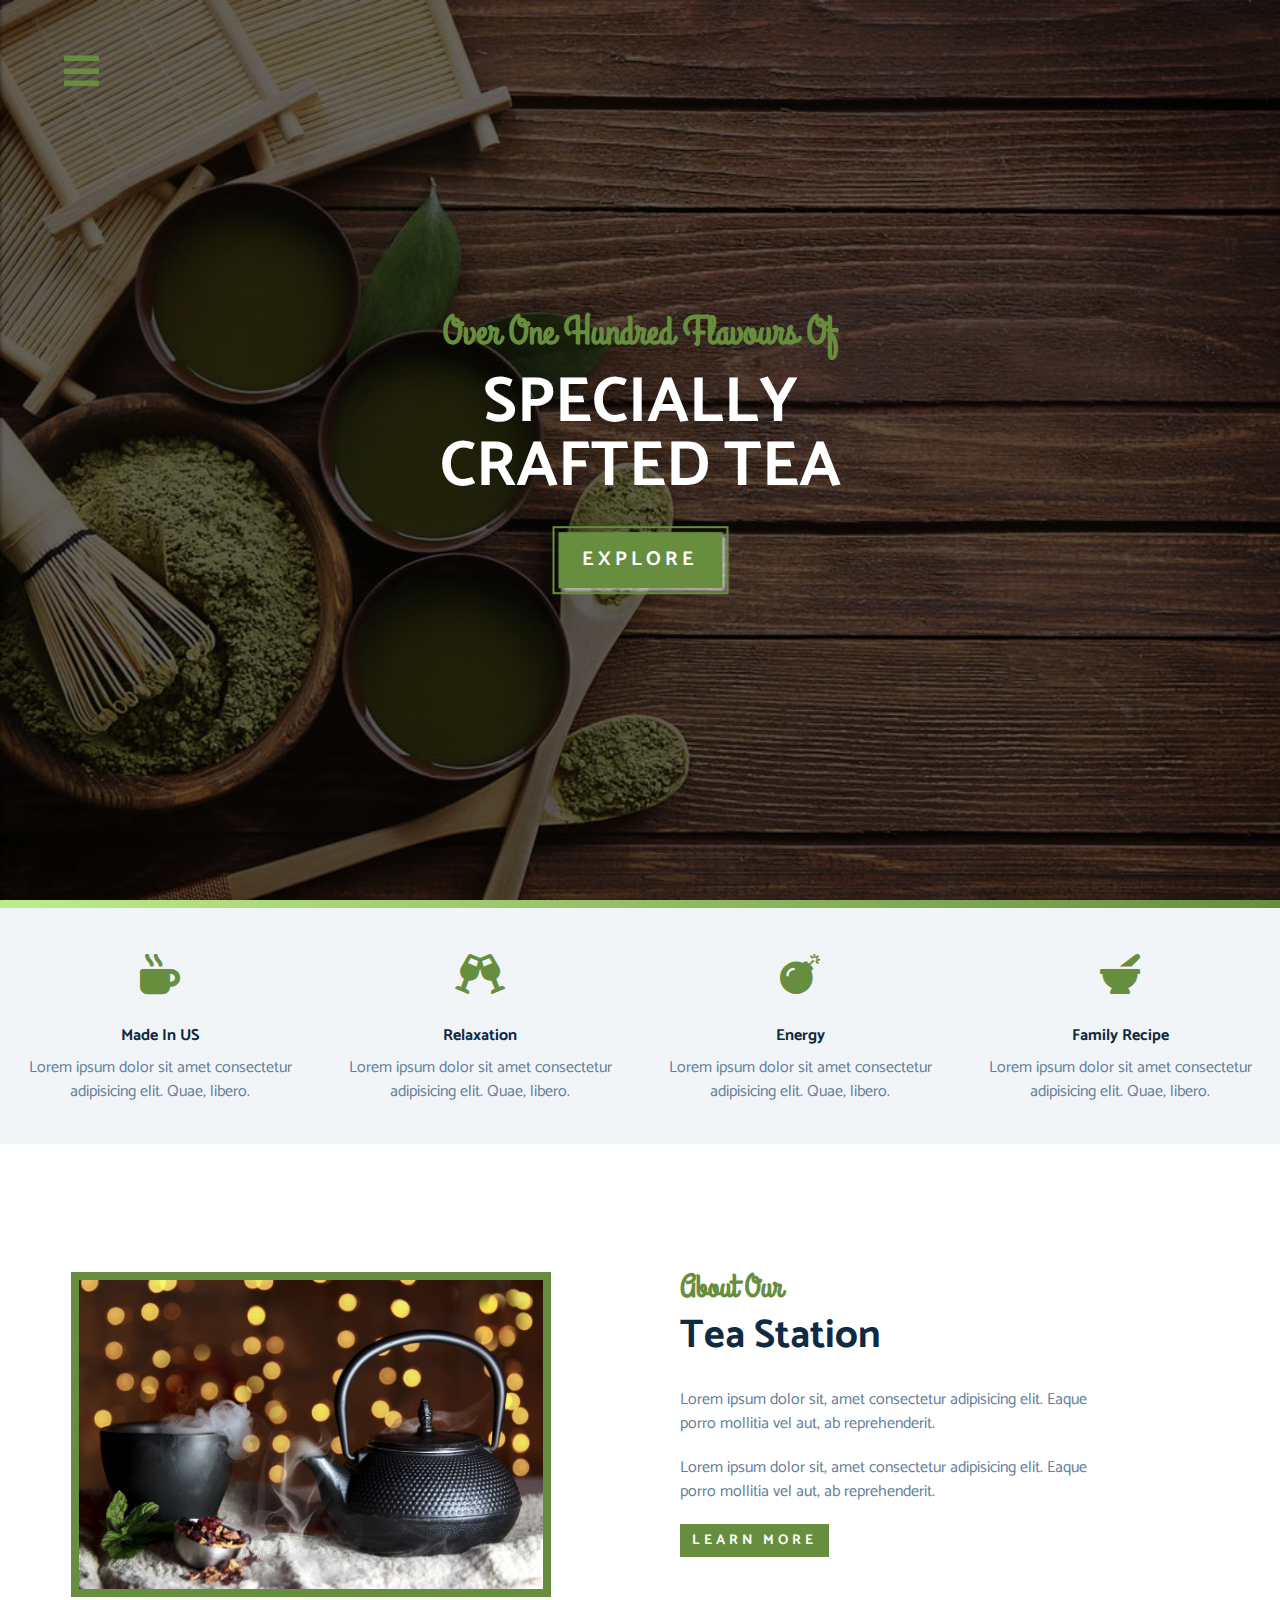
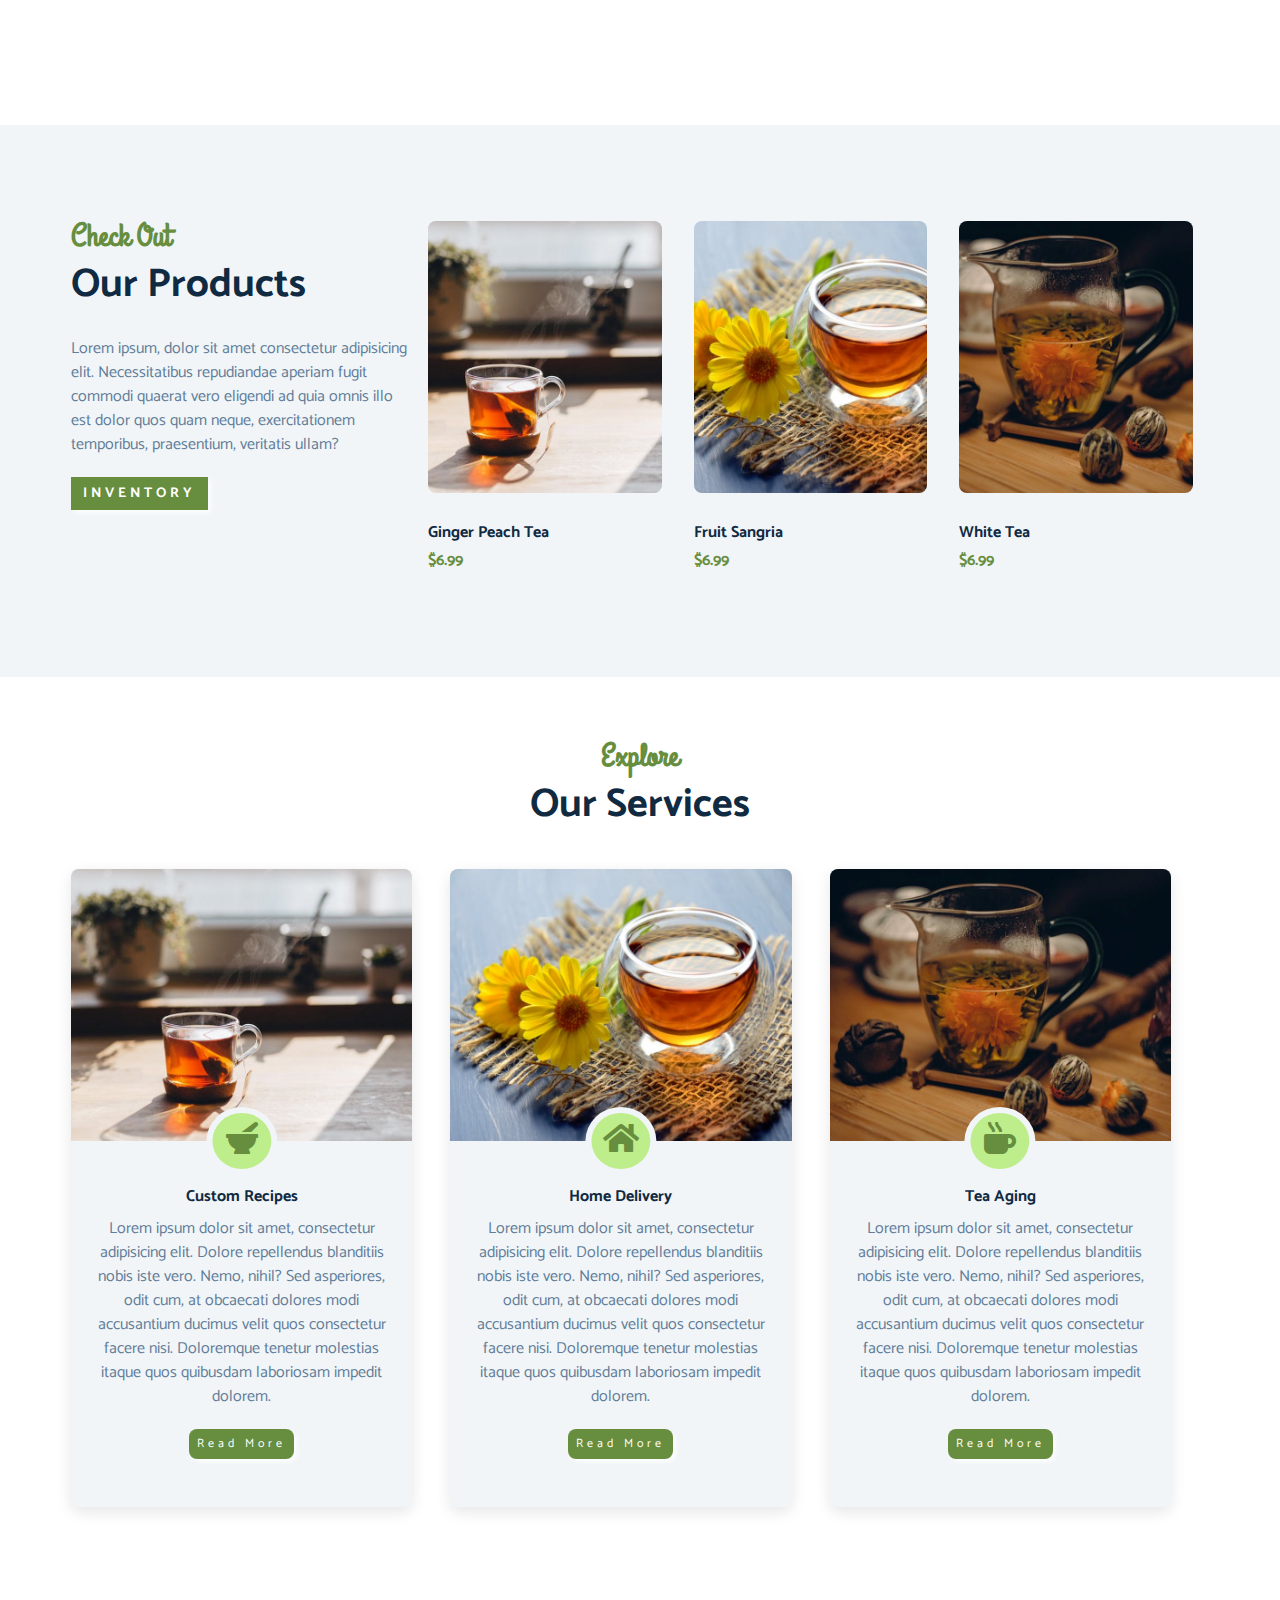
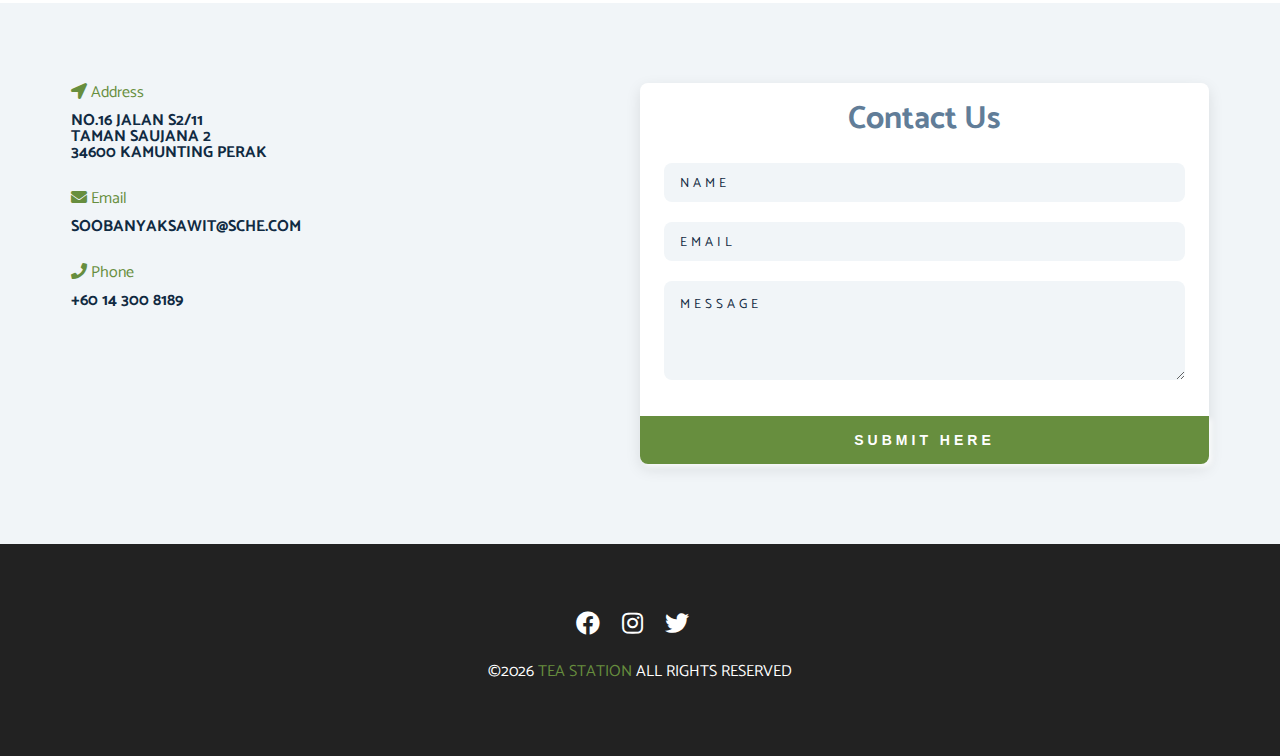
<file: index.html>
<!DOCTYPE html>
<html lang="en">
  <head>
    <meta charset="UTF-8" />
    <meta name="viewport" content="width=device-width, initial-scale=1.0" />
    <meta http-equiv="X-UA-Compatible" content="ie=edge" />
    <title>Tea Station || Home</title>
    <!-- font-awesome -->
    <link
      rel="stylesheet"
      href="./fontawesome-free-5.12.1-web/css/all.min.css"
    />
    <!-- custom css -->
    <link rel="stylesheet" href="./css/styles.css" />
  </head>

  <body>
    <!-- navbar -->
    <!-- nav button -->
    <span class="nav-btn" id="nav-btn">
      <i class="fas fa-bars"></i>
    </span>
    <nav class="navbar" id="navbar">
      <div class="navbar-header">
        <span class="nav-close" id="nav-close">
          <i class="fas fa-times"></i>
        </span>
      </div>
      <ul class="nav-tiems">
        <li><a href="index.html" class="nav-link">home</a></li>
        <li><a href="skills.html" class="nav-link">skills</a></li>
        <li><a href="about.html" class="nav-link">about</a></li>
        <li><a href="products.html" class="nav-link">products</a></li>
      </ul>
    </nav>

    <!-- header -->
    <header class="header">
      <div class="banner">
        <h2>over one hundred flavours of</h2>
        <h1>specially<br />crafted tea</h1>
        <a href="skills.html" class="btn banner-btn"> explore </a>
      </div>
    </header>
    <!-- end of header -->

    <!-- content divider -->
    <div class="content-divider"></div>
    <!-- end of content divider -->

    <!-- skill section -->
    <section class="skills clearfix">
      <!-- single skill -->
      <article class="skill">
        <span class="skill-icon">
          <i class="fas fa-mug-hot"></i>
        </span>
        <h4 class="skill-title">made in US</h4>
        <p class="skill-text">
          Lorem ipsum dolor sit amet consectetur adipisicing elit. Quae, libero.
        </p>
      </article>
      <!-- end of single skill -->

      <!-- single skill -->
      <article class="skill">
        <span class="skill-icon">
          <i class="fas fa-glass-cheers"></i>
        </span>
        <h4 class="skill-title">relaxation</h4>
        <p class="skill-text">
          Lorem ipsum dolor sit amet consectetur adipisicing elit. Quae, libero.
        </p>
      </article>
      <!-- end of single skill -->

      <!-- single skill -->
      <article class="skill">
        <span class="skill-icon">
          <i class="fas fa-bomb"></i>
        </span>
        <h4 class="skill-title">energy</h4>
        <p class="skill-text">
          Lorem ipsum dolor sit amet consectetur adipisicing elit. Quae, libero.
        </p>
      </article>
      <!-- end of single skill -->

      <!-- single skill -->
      <article class="skill">
        <span class="skill-icon">
          <i class="fas fa-mortar-pestle"></i>
        </span>
        <h4 class="skill-title">family recipe</h4>
        <p class="skill-text">
          Lorem ipsum dolor sit amet consectetur adipisicing elit. Quae, libero.
        </p>
      </article>
      <!-- end of single skill -->
    </section>
    <!-- end of skill section -->

    <!-- about -->
    <section>
      <div class="section-center clearfix">
        <!-- about-img -->
        <article class="about-img">
          <div class="about-picture-container">
            <img
              src="./images/about-bcg.jpeg"
              alt="tea kettle"
              class="about-picture"
            />
          </div>
        </article>
        <!-- about-info -->
        <article class="about-info">
          <!-- section title -->
          <div class="section-title">
            <h3>about our</h3>
            <h2>tea station</h2>
          </div>
          <!-- end of section title -->
          <p class="about-text">
            Lorem ipsum dolor sit, amet consectetur adipisicing elit. Eaque
            porro mollitia vel aut, ab reprehenderit.
          </p>
          <p class="about-text">
            Lorem ipsum dolor sit, amet consectetur adipisicing elit. Eaque
            porro mollitia vel aut, ab reprehenderit.
          </p>
          <a href="about.html" class="btn">learn more</a>
        </article>
      </div>
    </section>
    <!-- end of about -->
    <!-- products -->
    <section class="products">
      <div class="section-center clearfix">
        <!-- products info -->
        <article class="products-info">
          <!-- section title -->
          <div class="section-title">
            <h3>check out</h3>
            <h2>our products</h2>
          </div>
          <!-- end of section title -->

          <p class="products-text">
            Lorem ipsum, dolor sit amet consectetur adipisicing elit.
            Necessitatibus repudiandae aperiam fugit commodi quaerat vero
            eligendi ad quia omnis illo est dolor quos quam neque,
            exercitationem temporibus, praesentium, veritatis ullam?
          </p>
          <a href="products.html" class="btn">inventory</a>
        </article>
        <!-- products inventory -->
        <article class="products-inventory clear-fix">
          <!-- single product -->
          <div class="product">
            <img
              src="./images/product-1.jpeg"
              alt="single product"
              class="product-img"
            />
            <h4 class="product-title">ginger peach tea</h4>
            <h4 class="product-price">$6.99</h4>
          </div>
          <!-- end of single product -->
          <!-- single product -->
          <div class="product">
            <img
              src="./images/product-2.jpeg"
              alt="single product"
              class="product-img"
            />
            <h4 class="product-title">fruit sangria</h4>
            <h4 class="product-price">$6.99</h4>
          </div>
          <!-- end of single product -->
          <!-- single product -->
          <div class="product">
            <img
              src="./images/product-3.jpeg"
              alt="single product"
              class="product-img"
            />
            <h4 class="product-title">white tea</h4>
            <h4 class="product-price">$6.99</h4>
          </div>
          <!-- end of single product -->
        </article>
      </div>
    </section>
    <!-- end of product -->

    <!-- services -->
    <section class="services">
      <!-- section title -->
      <div class="section-title services-title">
        <h3>explore</h3>
        <h2>our services</h2>
      </div>
      <!-- end of section title -->
      <div class="section-center clearfix">
        <!-- single card -->
        <article class="service-card">
          <!-- img container -->
          <div class="service-img-container">
            <!-- image -->
            <img
              src="./images/product-1.jpeg"
              class="service-img"
              alt="single service"
            />
            <!-- service icon -->
            <span class="service-icon">
              <i class="fas fa-mortar-pestle fa-fw"></i>
            </span>
          </div>
          <!-- service info -->
          <div class="service-info">
            <h4>custom recipes</h4>
            <p>
              Lorem ipsum dolor sit amet, consectetur adipisicing elit. Dolore
              repellendus blanditiis nobis iste vero. Nemo, nihil? Sed
              asperiores, odit cum, at obcaecati dolores modi accusantium
              ducimus velit quos consectetur facere nisi. Doloremque tenetur
              molestias itaque quos quibusdam laboriosam impedit dolorem.
            </p>
            <a href="product.html" class="btn service-btn">read more</a>
          </div>
        </article>
        <!-- end of single card -->
        <!-- single card -->
        <article class="service-card">
          <!-- img container -->
          <div class="service-img-container">
            <!-- image -->
            <img
              src="./images/product-2.jpeg"
              class="service-img"
              alt="single service"
            />
            <!-- service icon -->
            <span class="service-icon">
              <i class="fas fa-home fa-fw"></i>
            </span>
          </div>
          <!-- service info -->
          <div class="service-info">
            <h4>home delivery</h4>
            <p>
              Lorem ipsum dolor sit amet, consectetur adipisicing elit. Dolore
              repellendus blanditiis nobis iste vero. Nemo, nihil? Sed
              asperiores, odit cum, at obcaecati dolores modi accusantium
              ducimus velit quos consectetur facere nisi. Doloremque tenetur
              molestias itaque quos quibusdam laboriosam impedit dolorem.
            </p>
            <a href="product.html" class="btn service-btn">read more</a>
          </div>
        </article>
        <!-- end of single card -->
        <!-- single card -->
        <article class="service-card">
          <!-- img container -->
          <div class="service-img-container">
            <!-- image -->
            <img
              src="./images/product-3.jpeg"
              class="service-img"
              alt="single service"
            />
            <!-- service icon -->
            <span class="service-icon">
              <i class="fas fa-mug-hot fa-fw"></i>
            </span>
          </div>
          <!-- service info -->
          <div class="service-info">
            <h4>tea aging</h4>
            <p>
              Lorem ipsum dolor sit amet, consectetur adipisicing elit. Dolore
              repellendus blanditiis nobis iste vero. Nemo, nihil? Sed
              asperiores, odit cum, at obcaecati dolores modi accusantium
              ducimus velit quos consectetur facere nisi. Doloremque tenetur
              molestias itaque quos quibusdam laboriosam impedit dolorem.
            </p>
            <a href="product.html" class="btn service-btn">read more</a>
          </div>
        </article>
        <!-- end of single card -->
      </div>
    </section>
    <!-- end of services -->
    <!-- contact -->
    <section class="contact">
      <div class="section-center clearfix">
        <!-- contact info -->
        <article class="contact-info">
          <!-- contact item -->
          <div class="contact-item">
            <h4 class="contact-title">
              <span class="contact-icon">
                <i class="fas fa-location-arrow"></i>
              </span>
              address
            </h4>
            <h4 class="contact-text">
              No.16 Jalan S2/11 <br />Taman Saujana 2 <br />34600 Kamunting
              Perak
            </h4>
          </div>
          <!-- end of contact item -->
          <!-- contact item -->
          <div class="contact-item">
            <h4 class="contact-title">
              <span class="contact-icon">
                <i class="fas fa-envelope"></i>
              </span>
              email
            </h4>
            <h4 class="contact-text">SOOBANYAKSAWIT@SCHE.COM</h4>
          </div>
          <!-- end of contact item -->
          <!-- contact item -->
          <div class="contact-item">
            <h4 class="contact-title">
              <span class="contact-icon">
                <i class="fas fa-phone"></i>
              </span>
              phone
            </h4>
            <h4 class="contact-text">+60 14 300 8189</h4>
          </div>
          <!-- end of contact item -->
        </article>
        <!-- contact form -->
        <article class="contact-form">
          <h3>contact us</h3>
          <form action="https://formspree.io/f/xknkvyzr" method="POST">
            <div class="form-group">
              <!-- inputs -->
              <input
                type="text"
                placeholder="name"
                class="form-control"
                name="name"
              />
              <input
                type="email"
                placeholder="email"
                class="form-control"
                name="email"
              />
              <textarea
                name="message"
                placeholder="message"
                class="form-control"
                rows="5"
              ></textarea>
            </div>
            <!-- button -->
            <button type="submit" class="btn submit-btn">submit here</button>
          </form>
        </article>
      </div>
    </section>
    <!-- end of contact -->
    <!-- footer -->
    <footer class="footer">
      <div class="section-center">
        <div class="social-icons">
          <!-- social icon -->
          <a href="#" class="social-icon">
            <i class="fab fa-facebook"></i>
          </a>
          <!-- end of social icon -->
          <!-- social icon -->
          <a href="#" class="social-icon">
            <i class="fab fa-instagram"></i>
          </a>
          <!-- end of social icon -->
          <!-- social icon -->
          <a href="#" class="social-icon">
            <i class="fab fa-twitter"></i>
          </a>
          <!-- end of social icon -->
        </div>
        <h4 class="footer-text">
          &copy;<span id="date"></span>
          <span class="company">tea station</span> all rights reserved
        </h4>
      </div>
    </footer>
    <!-- end of footer -->

    <script src="app.js"></script>
  </body>
</html>
</file>
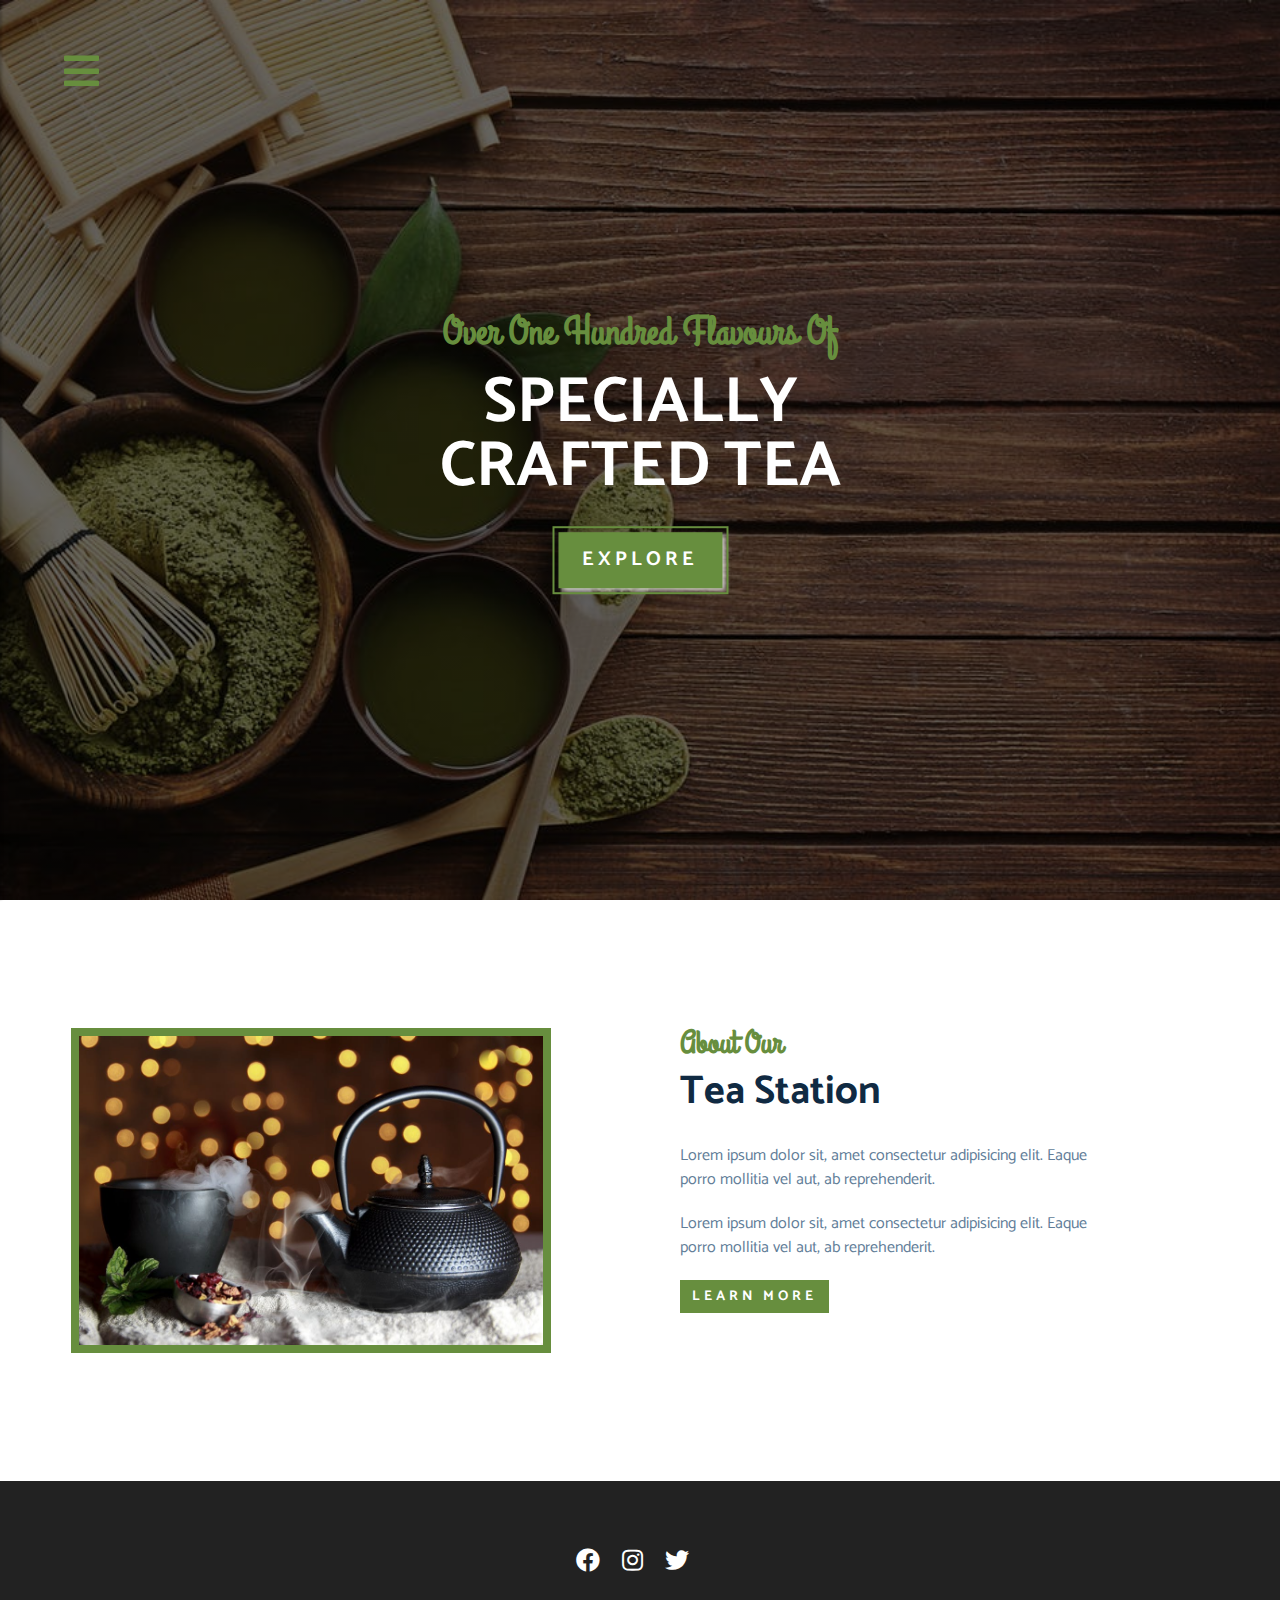
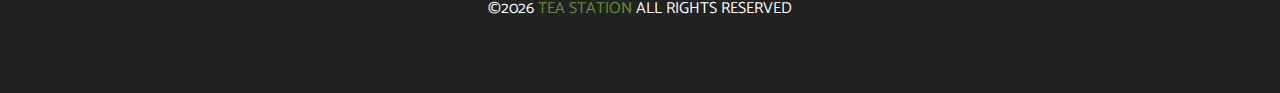
<file: about.html>
<!DOCTYPE html>
<html lang="en">
  <head>
    <meta charset="UTF-8" />
    <meta name="viewport" content="width=device-width, initial-scale=1.0" />
    <meta http-equiv="X-UA-Compatible" content="ie=edge" />
    <title>Tea Station || About</title>
    <!-- font-awesome -->
    <link
      rel="stylesheet"
      href="./fontawesome-free-5.12.1-web/css/all.min.css"
    />
    <!-- custom css -->
    <link rel="stylesheet" href="./css/styles.css" />
  </head>

  <body>
    <!-- navbar -->
    <!-- nav button -->
    <span class="nav-btn" id="nav-btn">
      <i class="fas fa-bars"></i>
    </span>
    <nav class="navbar" id="navbar">
      <div class="navbar-header">
        <span class="nav-close" id="nav-close">
          <i class="fas fa-times"></i>
        </span>
      </div>
      <ul class="nav-tiems">
        <li><a href="index.html" class="nav-link">home</a></li>
        <li><a href="skills.html" class="nav-link">skills</a></li>
        <li><a href="about.html" class="nav-link">about</a></li>
        <li><a href="products.html" class="nav-link">products</a></li>
      </ul>
    </nav>

    <!-- header -->
    <header class="header">
      <div class="banner">
        <h2>over one hundred flavours of</h2>
        <h1>specially<br />crafted tea</h1>
        <a href="skills.html" class="btn banner-btn"> explore </a>
      </div>
    </header>
    <!-- end of header -->
    <!-- about -->
    <section>
      <div class="section-center clearfix">
        <!-- about-img -->
        <article class="about-img">
          <div class="about-picture-container">
            <img
              src="./images/about-bcg.jpeg"
              alt="tea kettle"
              class="about-picture"
            />
          </div>
        </article>
        <!-- about-info -->
        <article class="about-info">
          <!-- section title -->
          <div class="section-title">
            <h3>about our</h3>
            <h2>tea station</h2>
          </div>
          <!-- end of section title -->
          <p class="about-text">
            Lorem ipsum dolor sit, amet consectetur adipisicing elit. Eaque
            porro mollitia vel aut, ab reprehenderit.
          </p>
          <p class="about-text">
            Lorem ipsum dolor sit, amet consectetur adipisicing elit. Eaque
            porro mollitia vel aut, ab reprehenderit.
          </p>
          <a href="about.html" class="btn">learn more</a>
        </article>
      </div>
    </section>
    <!-- end of about -->
    <!-- footer -->
    <footer class="footer">
      <div class="section-center">
        <div class="social-icons">
          <!-- social icon -->
          <a href="#" class="social-icon">
            <i class="fab fa-facebook"></i>
          </a>
          <!-- end of social icon -->
          <!-- social icon -->
          <a href="#" class="social-icon">
            <i class="fab fa-instagram"></i>
          </a>
          <!-- end of social icon -->
          <!-- social icon -->
          <a href="#" class="social-icon">
            <i class="fab fa-twitter"></i>
          </a>
          <!-- end of social icon -->
        </div>
        <h4 class="footer-text">
          &copy;<span id="date"></span>
          <span class="company">tea station</span> all rights reserved
        </h4>
      </div>
    </footer>
    <!-- end of footer -->

    <script src="app.js"></script>
  </body>
</html>
</file>
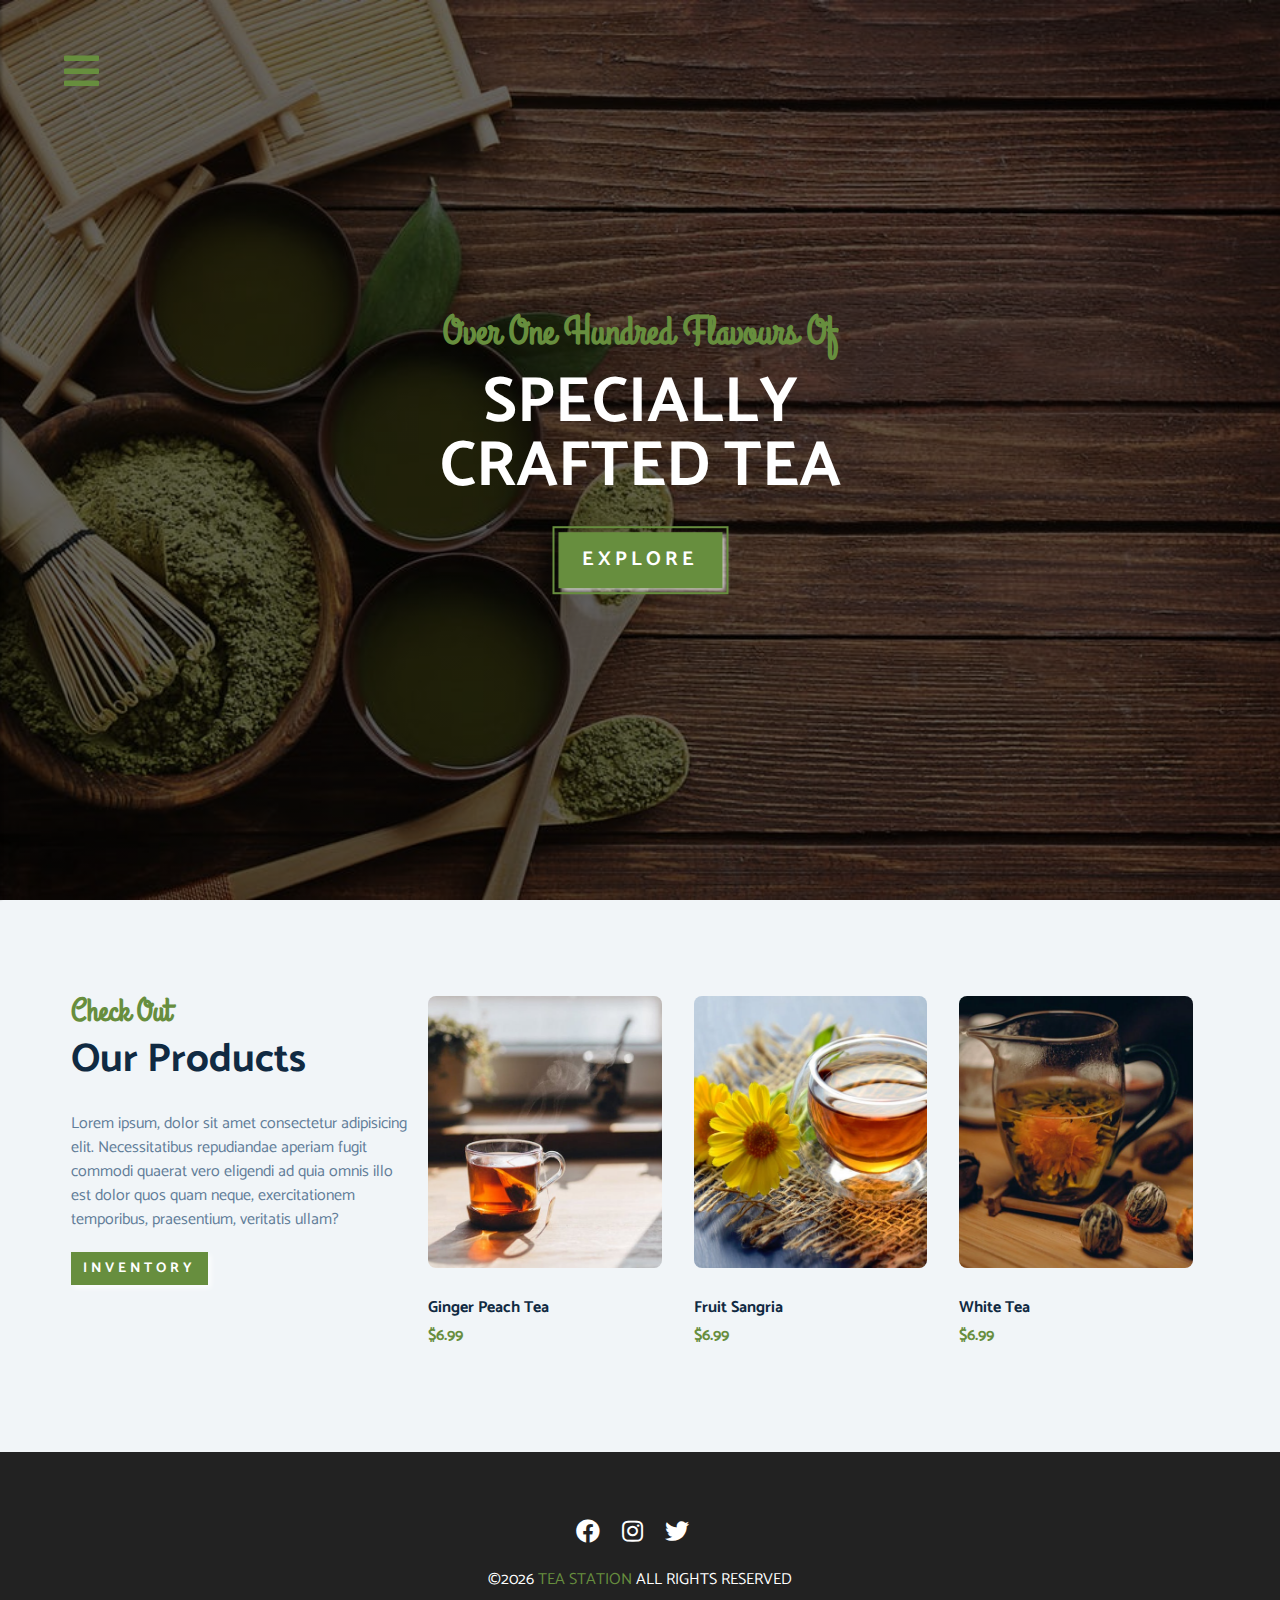
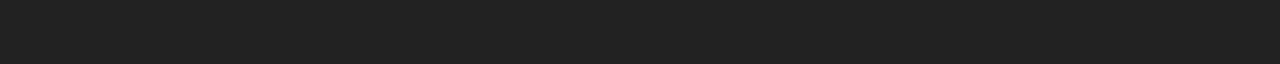
<file: products.html>
<!DOCTYPE html>
<html lang="en">
  <head>
    <meta charset="UTF-8" />
    <meta name="viewport" content="width=device-width, initial-scale=1.0" />
    <meta http-equiv="X-UA-Compatible" content="ie=edge" />
    <title>Tea Station || Products</title>
    <!-- font-awesome -->
    <link
      rel="stylesheet"
      href="./fontawesome-free-5.12.1-web/css/all.min.css"
    />
    <!-- custom css -->
    <link rel="stylesheet" href="./css/styles.css" />
  </head>

  <body>
    <!-- navbar -->
    <!-- nav button -->
    <span class="nav-btn" id="nav-btn">
      <i class="fas fa-bars"></i>
    </span>
    <nav class="navbar" id="navbar">
      <div class="navbar-header">
        <span class="nav-close" id="nav-close">
          <i class="fas fa-times"></i>
        </span>
      </div>
      <ul class="nav-tiems">
        <li><a href="index.html" class="nav-link">home</a></li>
        <li><a href="skills.html" class="nav-link">skills</a></li>
        <li><a href="about.html" class="nav-link">about</a></li>
        <li><a href="products.html" class="nav-link">products</a></li>
      </ul>
    </nav>

    <!-- header -->
    <header class="header">
      <div class="banner">
        <h2>over one hundred flavours of</h2>
        <h1>specially<br />crafted tea</h1>
        <a href="skills.html" class="btn banner-btn"> explore </a>
      </div>
    </header>
    <!-- end of header -->
    <!-- products -->
    <section class="products">
      <div class="section-center clearfix">
        <!-- products info -->
        <article class="products-info">
          <!-- section title -->
          <div class="section-title">
            <h3>check out</h3>
            <h2>our products</h2>
          </div>
          <!-- end of section title -->

          <p class="products-text">
            Lorem ipsum, dolor sit amet consectetur adipisicing elit.
            Necessitatibus repudiandae aperiam fugit commodi quaerat vero
            eligendi ad quia omnis illo est dolor quos quam neque,
            exercitationem temporibus, praesentium, veritatis ullam?
          </p>
          <a href="products.html" class="btn">inventory</a>
        </article>
        <!-- products inventory -->
        <article class="products-inventory clear-fix">
          <!-- single product -->
          <div class="product">
            <img
              src="./images/product-1.jpeg"
              alt="single product"
              class="product-img"
            />
            <h4 class="product-title">ginger peach tea</h4>
            <h4 class="product-price">$6.99</h4>
          </div>
          <!-- end of single product -->
          <!-- single product -->
          <div class="product">
            <img
              src="./images/product-2.jpeg"
              alt="single product"
              class="product-img"
            />
            <h4 class="product-title">fruit sangria</h4>
            <h4 class="product-price">$6.99</h4>
          </div>
          <!-- end of single product -->
          <!-- single product -->
          <div class="product">
            <img
              src="./images/product-3.jpeg"
              alt="single product"
              class="product-img"
            />
            <h4 class="product-title">white tea</h4>
            <h4 class="product-price">$6.99</h4>
          </div>
          <!-- end of single product -->
        </article>
      </div>
    </section>
    <!-- end of product -->

    <!-- footer -->
    <footer class="footer">
      <div class="section-center">
        <div class="social-icons">
          <!-- social icon -->
          <a href="#" class="social-icon">
            <i class="fab fa-facebook"></i>
          </a>
          <!-- end of social icon -->
          <!-- social icon -->
          <a href="#" class="social-icon">
            <i class="fab fa-instagram"></i>
          </a>
          <!-- end of social icon -->
          <!-- social icon -->
          <a href="#" class="social-icon">
            <i class="fab fa-twitter"></i>
          </a>
          <!-- end of social icon -->
        </div>
        <h4 class="footer-text">
          &copy;<span id="date"></span>
          <span class="company">tea station</span> all rights reserved
        </h4>
      </div>
    </footer>
    <!-- end of footer -->

    <script src="app.js"></script>
  </body>
</html>
</file>
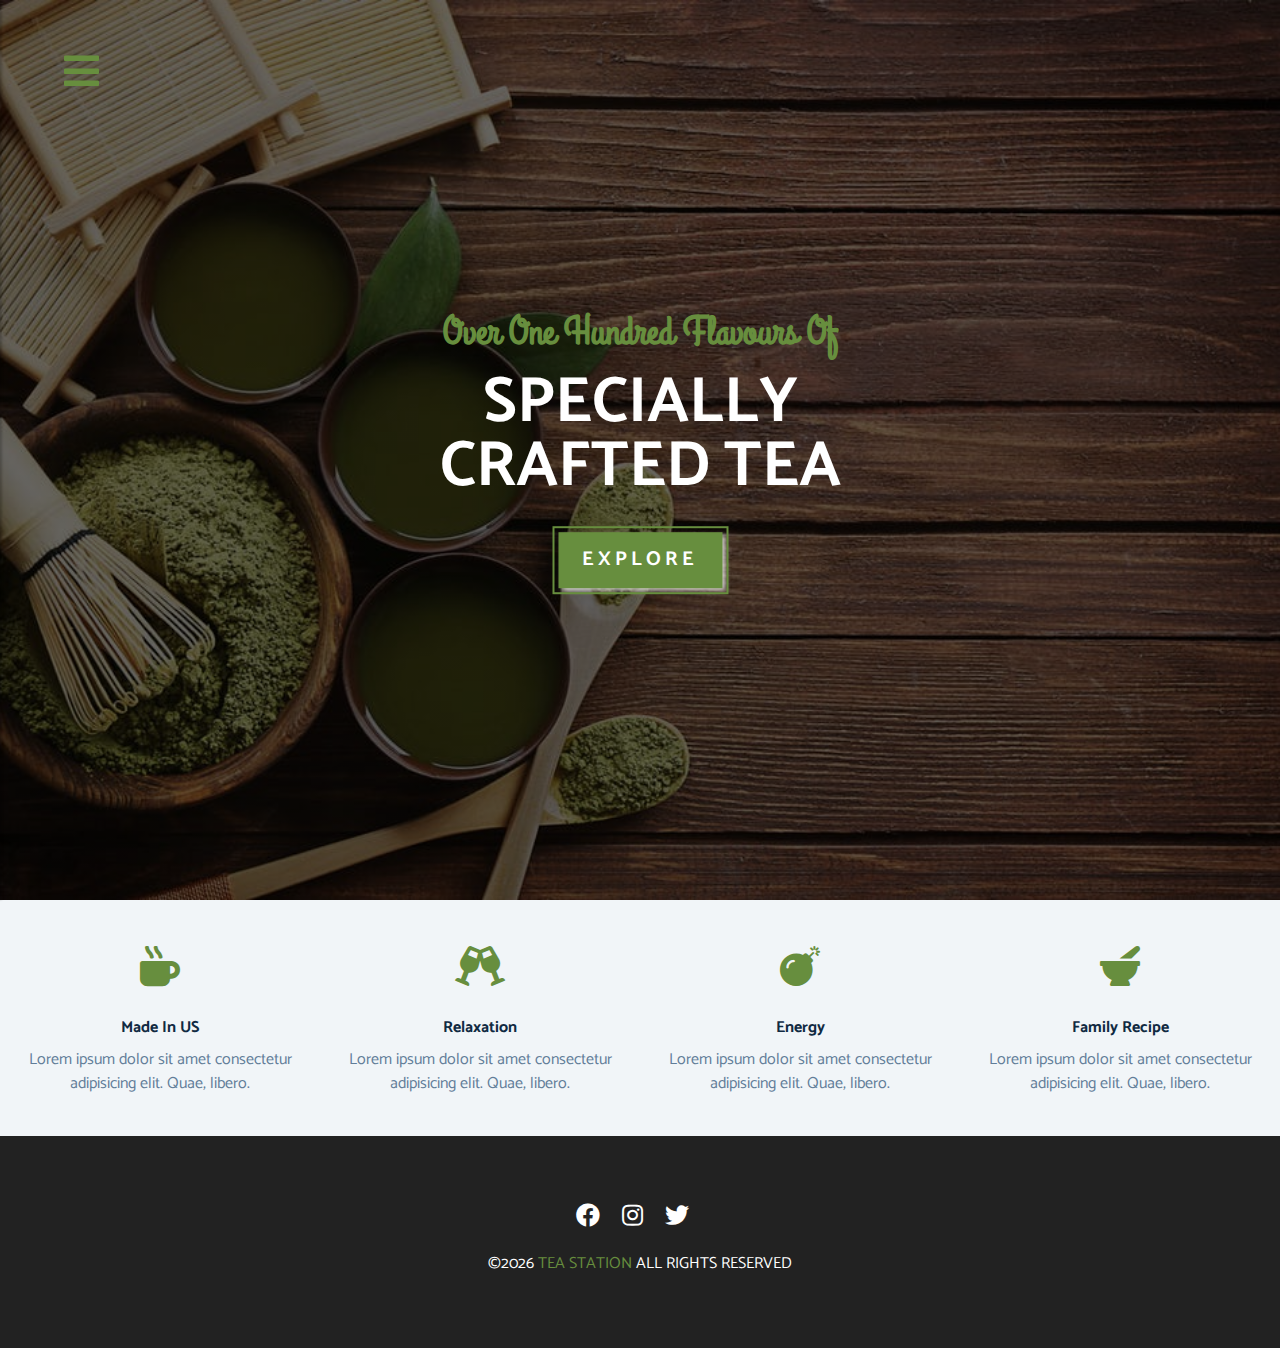
<file: skills.html>
<!DOCTYPE html>
<html lang="en">
  <head>
    <meta charset="UTF-8" />
    <meta name="viewport" content="width=device-width, initial-scale=1.0" />
    <meta http-equiv="X-UA-Compatible" content="ie=edge" />
    <title>Tea Station || Skills</title>
    <!-- font-awesome -->
    <link
      rel="stylesheet"
      href="./fontawesome-free-5.12.1-web/css/all.min.css"
    />
    <!-- custom css -->
    <link rel="stylesheet" href="./css/styles.css" />
  </head>

  <body>
    <!-- navbar -->
    <!-- nav button -->
    <span class="nav-btn" id="nav-btn">
      <i class="fas fa-bars"></i>
    </span>
    <nav class="navbar" id="navbar">
      <div class="navbar-header">
        <span class="nav-close" id="nav-close">
          <i class="fas fa-times"></i>
        </span>
      </div>
      <ul class="nav-tiems">
        <li><a href="index.html" class="nav-link">home</a></li>
        <li><a href="skills.html" class="nav-link">skills</a></li>
        <li><a href="about.html" class="nav-link">about</a></li>
        <li><a href="products.html" class="nav-link">products</a></li>
      </ul>
    </nav>

    <!-- header -->
    <header class="header">
      <div class="banner">
        <h2>over one hundred flavours of</h2>
        <h1>specially<br />crafted tea</h1>
        <a href="skills.html" class="btn banner-btn"> explore </a>
      </div>
    </header>
    <!-- end of header -->
    <!-- skill section -->
    <section class="skills clearfix">
      <!-- single skill -->
      <article class="skill">
        <span class="skill-icon">
          <i class="fas fa-mug-hot"></i>
        </span>
        <h4 class="skill-title">made in US</h4>
        <p class="skill-text">
          Lorem ipsum dolor sit amet consectetur adipisicing elit. Quae, libero.
        </p>
      </article>
      <!-- end of single skill -->

      <!-- single skill -->
      <article class="skill">
        <span class="skill-icon">
          <i class="fas fa-glass-cheers"></i>
        </span>
        <h4 class="skill-title">relaxation</h4>
        <p class="skill-text">
          Lorem ipsum dolor sit amet consectetur adipisicing elit. Quae, libero.
        </p>
      </article>
      <!-- end of single skill -->

      <!-- single skill -->
      <article class="skill">
        <span class="skill-icon">
          <i class="fas fa-bomb"></i>
        </span>
        <h4 class="skill-title">energy</h4>
        <p class="skill-text">
          Lorem ipsum dolor sit amet consectetur adipisicing elit. Quae, libero.
        </p>
      </article>
      <!-- end of single skill -->

      <!-- single skill -->
      <article class="skill">
        <span class="skill-icon">
          <i class="fas fa-mortar-pestle"></i>
        </span>
        <h4 class="skill-title">family recipe</h4>
        <p class="skill-text">
          Lorem ipsum dolor sit amet consectetur adipisicing elit. Quae, libero.
        </p>
      </article>
      <!-- end of single skill -->
    </section>
    <!-- end of skill section -->

    <!-- footer -->
    <footer class="footer">
      <div class="section-center">
        <div class="social-icons">
          <!-- social icon -->
          <a href="#" class="social-icon">
            <i class="fab fa-facebook"></i>
          </a>
          <!-- end of social icon -->
          <!-- social icon -->
          <a href="#" class="social-icon">
            <i class="fab fa-instagram"></i>
          </a>
          <!-- end of social icon -->
          <!-- social icon -->
          <a href="#" class="social-icon">
            <i class="fab fa-twitter"></i>
          </a>
          <!-- end of social icon -->
        </div>
        <h4 class="footer-text">
          &copy;<span id="date"></span>
          <span class="company">tea station</span> all rights reserved
        </h4>
      </div>
    </footer>
    <!-- end of footer -->

    <script src="app.js"></script>
  </body>
</html>
</file>
<file: css/styles.css>
/*
=============
Fonts
=============
*/

@import url("https://fonts.googleapis.com/css?family=Catamaran:400,700|Grand+Hotel");
/*
=============
Variables
=============
*/

:root {
  --clr-primary: #678e3e;
  --clr-primary-light: #beed8c;
  --clr-grey-1: #102a42;
  --clr-grey-5: #617d98;
  --clr-grey-10: #f1f5f8;
  --clr-white: #fff;
  --ff-primary: "Catamaran", san-serif;
  --ff-secondary: "Grand Hotel", cursive;
  --transition: all 0.3s linear;
  --spacing: 0.25rem;
  --radius: 0.5rem;
}
* {
  margin: 0;
  padding: 0;
  box-sizing: border-box;
}
body {
  font-family: var(--ff-primary);
  background: var(--clr-white);
  color: var(--clr-grey-1);
  line-height: 1.5;
  font-size: 0.875rem;
}
a {
  text-decoration: none;
}
img {
  width: 100%;
  display: block;
}
h1,
h2,
h3,
h4 {
  letter-spacing: vr(--spacing);
  text-transform: capitalize;
  line-height: 1.25;
  margin-bottom: 0.75rem;
}
h1 {
  font-size: 3rem;
}
h2 {
  font-size: 2rem;
}

h3 {
  font-size: 1.5rem;
}

h4 {
  font-size: 0.875rem;
}
p {
  margin-bottom: 1.25rem;
}
@media screen and (min-width: 800px) {
  h1 {
    font-size: 4rem;
  }
  h2 {
    font-size: 2.5rem;
  }
  h3 {
    font-size: 2rem;
  }
  h4 {
    font-size: 1rem;
  }
  body {
    font-size: 1rem;
  }
  h1,
  h2,
  h3,
  h4 {
    line-height: 1;
  }
}
/* MORE GLOBAL CSS */
.btn {
  text-transform: uppercase;
  background: var(--clr-primary);
  color: var(--clr-white);
  padding: 0.375rem 0.75rem;
  letter-spacing: var(--spacing);
  display: inline-block;
  font-weight: 700;
  transition: var(--transition);
  font-size: 0.875rem;
  border: none;
  cursor: pointer;
  box-shadow: 3px 3px 5px rgba(255, 255, 255, 0.8);
}
.btn:hover {
  color: var(--clr-primary);
  background: var(--clr-primary-light);
}
.clearfix::after,
.cleafix::before {
  content: "";
  clear: both;
  display: table;
}
.section-title h3 {
  font-family: var(--ff-secondary);
  color: var(--clr-primary);
}
.section-title {
  margin-bottom: 2rem;
}
.section-center {
  padding: 4rem 0rem;
  width: 85vw;
  margin: 0 auto;
  max-width: 1170px;
}

@media screen and (min-width: 992px) {
  .section-center {
    width: 95vw;
    padding: 4rem 1rem;
  }
}
/*
=============
Animation
=============
*/
@keyframes bounce {
  0% {
    transform: scale(1);
  }
  50% {
    transform: scale(1.25);
  }
  100% {
    transform: scale(1);
  }
}
@keyframes slide_from_right {
  0% {
    transform: translateX(700px);
    opacity: 0;
  }
  50% {
    transform: translateX(-500px);
    opacity: 0.5;
  }
  75% {
    transform: translateX(200px);
    opacity: 0.75;
  }
  100% {
    transform: translateX(0px);
    opacity: 1;
  }
}
@keyframes slide_from_left {
  0% {
    transform: translateX(-700px);
    opacity: 0;
  }
  50% {
    transform: translateX(500px);
    opacity: 0.5;
  }
  75% {
    transform: translateX(-200px);
    opacity: 0.75;
  }
  100% {
    transform: translateX(0px);
    opacity: 1;
  }
}
@keyframes show {
  0% {
    transform: scale(1.5);
    opacity: 0;
  }
  50% {
    transform: scale(2);
    opacity: 0.5;
  }
  100% {
    transform: scale(1);
    opacity: 1;
  }
}
/*
=============
Navbar
=============
*/
.nav-btn {
  position: fixed;
  top: 5%;
  left: 5%;
  font-size: 2.5rem;
  color: var(--clr-primary);
  z-index: 1;
  cursor: pointer;
  /* animation */
  animation: bounce 2s ease infinite;
}

.navbar {
  position: fixed;
  top: 0;
  left: 0;
  right: 0;
  bottom: 0;
  background: var(--clr-grey-10);
  z-index: 2;
  box-shadow: 2px 0 2px rgba(0, 0, 0, 0.2);
  /* hide navbar */
  transform: translateX(-100%);
  transition: var(--transition);
}
.showNav {
  transform: translate(0);
}
.navbar-header {
  text-align: right;
  padding-right: 1rem;
}
.nav-close {
  font-size: 2.5rem;
  cursor: pointer;
  color: #f29c9c;
  transition: var(--transition);
}
.nav-close:hover {
  color: #bb2525;
}
.nav-items {
  list-style-type: none;
}
.nav-link {
  display: block;
  font-size: 1.5rem;
  padding: 0.25rem 1 rem;
  text-transform: uppercase;
  letter-spacing: var(--spacing);
  color: var(--clr-grey-5);
  transition: var(--transition);
}
.nav-link:hover {
  background: var(--clr-primary-light);
  color: var(--clr-primary);
  padding-left: 1.5rem;
  border-left: 0.25rem solid var(--clr-primary);
}
@media screen and (min-width: 768px) {
  .navbar {
    width: 30vw;
    max-width: 20rem;
  }
}
/*
=============
Header
=============
*/
.header {
  min-height: 100vh;
  background: linear-gradient(rgba(0, 0, 0, 0.6), rgba(0, 0, 0, 0.6)),
    url("../images/main-bcg.jpeg") center/cover no-repeat fixed;
  position: relative;
  /* animation */
  overflow-x: hidden;
}
.banner {
  text-align: center;
  position: absolute;
  top: 50%;
  left: 50%;
  transform: translate(-50%, -50%);
}
.banner h2 {
  font-family: var(--ff-secondary);
  color: var(--clr-primary);
  /* animation */
  animation: slide_from_right 1.5s ease-in-out 1;
}
.banner h1 {
  text-transform: uppercase;
  color: var(--clr-white);
  margin-top: 1.25rem;
  margin-bottom: 2rem;
  /* animation */
  animation: slide_from_left 1.5s ease-in-out 1;
}
.banner-btn {
  outline: 0.125rem solid var(--clr-primary);
  outline-offset: 0.25rem;
  font-size: 1.25rem;
  padding: 0.8rem 1.5rem;
  animation: show 1.5s linear 1;
}
/* content divider */
.content-divider {
  height: 0.5rem;
  background: linear-gradient(
    to left,
    var(--clr-primary),
    var(--clr-primary-light)
  );
}
/*
=============
Skills
=============
*/
.skills {
  background: var(--clr-grey-10);
}
.skill {
  padding: 2.5rem 0;
  text-align: center;
  transition: var(--transition);
}
.skill-icon {
  font-size: 2.5rem;
  margin-bottom: 1.25rem;
  transition: var(--transition);
  display: inline-block;
  color: var(--clr-primary);
}
.skill-text {
  color: var(--clr-grey-5);
  max-width: 17rem;
  margin: 0 auto;
}
.skill:hover {
  background: var(--clr-white);
  box-shadow: 0 2px var(--clr-primary);
}
.skill:hover .skill-icon {
  transform: translateY(-5px);
}
@media screen and (min-width: 576px) {
  .skill {
    float: left;
    width: 50%;
  }
}
@media screen and (min-width: 1200px) {
  .skill {
    width: 25%;
  }
}
/*
=============
About
=============
*/
.about-img,
.about-info {
  padding: 4rem 0;
}
.about-picture-container {
  background: var(--clr-grey-10);
  border: 0.5rem solid var(--clr-primary);
  max-width: 30rem;
  /* extra stuff */
  overflow: hidden;
}
.about-picture {
  transition: var(--transition);
}
.about-picture-container:hover .about-picture {
  opacity: 0.5;
  transform: scale(1.2);
}
.about-text {
  max-width: 26rem;
  color: var(--clr-grey-5);
}
@media screen and (min-width: 992px) {
  .about-img,
  .about-info {
    float: left;
    width: 50%;
  }
  .about-info {
    padding-left: 2.5rem;
  }
}
/*
=============
Products
=============
*/
.products {
  background: var(--clr-grey-10);
}
.products article {
  padding: 2rem 0;
}
.products-text {
  color: var(--clr-grey-5);
  max-width: 26rem;
}
.product {
  margin-bottom: 2rem;
}
.product-img {
  border-radius: var(--radius);
  margin-bottom: 2rem;
  height: 17rem;
  object-fit: cover;
}
.product-price {
  color: var(--clr-primary);
}
@media screen and (min-width: 768px) {
  .product {
    float: left;
    width: 50%;
    padding-right: 2rem;
  }
}
@media screen and (min-width: 992px) {
  .product {
    float: left;
    width: 33.33%;
  }
}
@media screen and (min-width: 1200px) {
  .products-info {
    float: left;
    width: 30%;
  }
  .products-inventory {
    float: left;
    width: 70%;
  }
  .product {
    margin-bottom: 0;
    padding: 0 1rem;
  }
}
/*
=============
Services
=============
*/
.services-title {
  margin-top: 4rem;
  margin-bottom: -4rem;
  text-align: center;
}
.service-card {
  margin: 2rem 0;
  background: var(--clr-grey-10);
  border-radius: var(--radius);
  box-shadow: 0 5px 15px rgba(0, 0, 0, 0.1);
}
.service-card:hover {
  transform: scale(1.02);
  box-shadow: 0 8px 15px rgba(0, 0, 0, 0.3);
}
.service-img {
  height: 17rem;
  object-fit: cover;
  border-top-left-radius: var(--radius);
  border-top-right-radius: var(--radius);
}
.service-info {
  text-align: center;
  padding: 3rem 1em 3rem 1rem;
}
.service-info p {
  max-width: 20rem;
  color: var(--clr-grey-5);
  margin: 0 auto;
}
.service-btn {
  font-size: 0.75rem;
  text-transform: capitalize;
  padding: 0.375rem 0.5rem;
  border-radius: var(--radius);
  font-weight: 400;
  margin-top: 1.25rem;
}
@media screen and (min-width: 768px) {
  .service-card {
    float: left;
    width: 45%;
    margin-right: 5%;
  }
}

@media screen and (min-width: 992px) {
  .service-card {
    float: left;
    width: 30%;
    margin-right: 3.33%;
  }
}
.service-img-container {
  position: relative;
}
.service-icon {
  position: absolute;
  left: 50%;
  bottom: 0;
  font-size: 2rem;
  color: var(--clr-primary);
  background: var(--clr-primary-light);
  padding: 0.25rem 0.6rem;
  border-radius: 50%;
  transform: translate(-50%, 50%);
  border: 0.375rem solid var(--clr-grey-10);
}
/*
=============
Contact
=============
*/
.contact {
  background: var(--clr-grey-10);
}
.contact-form,
.contact-info {
  margin: 1rem 0;
}
.contact-item {
  margin-bottom: 1.75rem;
}
.contact-title {
  color: var(--clr-primary);
  font-weight: 400;
}
.contact-text {
  text-transform: uppercase;
}
.contact-form {
  background: var(--clr-white);
  border-radius: var(--radius);
  text-align: center;
  box-shadow: 0 5px 15px rgba(0, 0, 0, 0.1);
  max-width: 355rem;
}
.contact-form:hover {
  box-shadow: 0 5px 15px rgba(0, 0, 0, 0.3);
}
.contact-form h3 {
  padding-top: 1.25rem;
  color: var(--clr-grey-5);
}
.form-group {
  padding: 1rem 1.5rem;
}
.form-control {
  display: block;
  width: 100%;
  padding: 0.75rem 1rem;
  border: none;
  margin-bottom: 1.25rem;
  background: var(--clr-grey-10);
  border-radius: var(--radius);
  text-transform: capitalize;
  letter-spacing: var(--spacing);
}
.form-control::placeholder {
  font-family: var(--ff-primary);
  color: var(--clr-grey-1);
  text-transform: uppercase;
  letter-spacing: var(--spacing);
}
.submit-btn {
  display: block;
  width: 100%;
  padding: 1rem;
  border-bottom-left-radius: var(--radius);
  border-bottom-right-radius: var(--radius);
}
@media screen and (min-width: 992px) {
  .contact-form,
  .contact-info {
    float: left;
    width: 50%;
  }
}
/*
=============
Footer
=============
*/
.footer {
  background: #222;
  text-align: center;
}
.social-icon {
  color: var(--clr-white);
  font-size: 1.5rem;
  margin-right: 1rem;
}
.social-icon:hover {
  color: var(--clr-primary);
}
.footer-text {
  margin-top: 1.25rem;
  text-transform: uppercase;
  color: var(--clr-white);
  font-weight: 400;
}
.company {
  color: var(--clr-primary);
}
</file>
